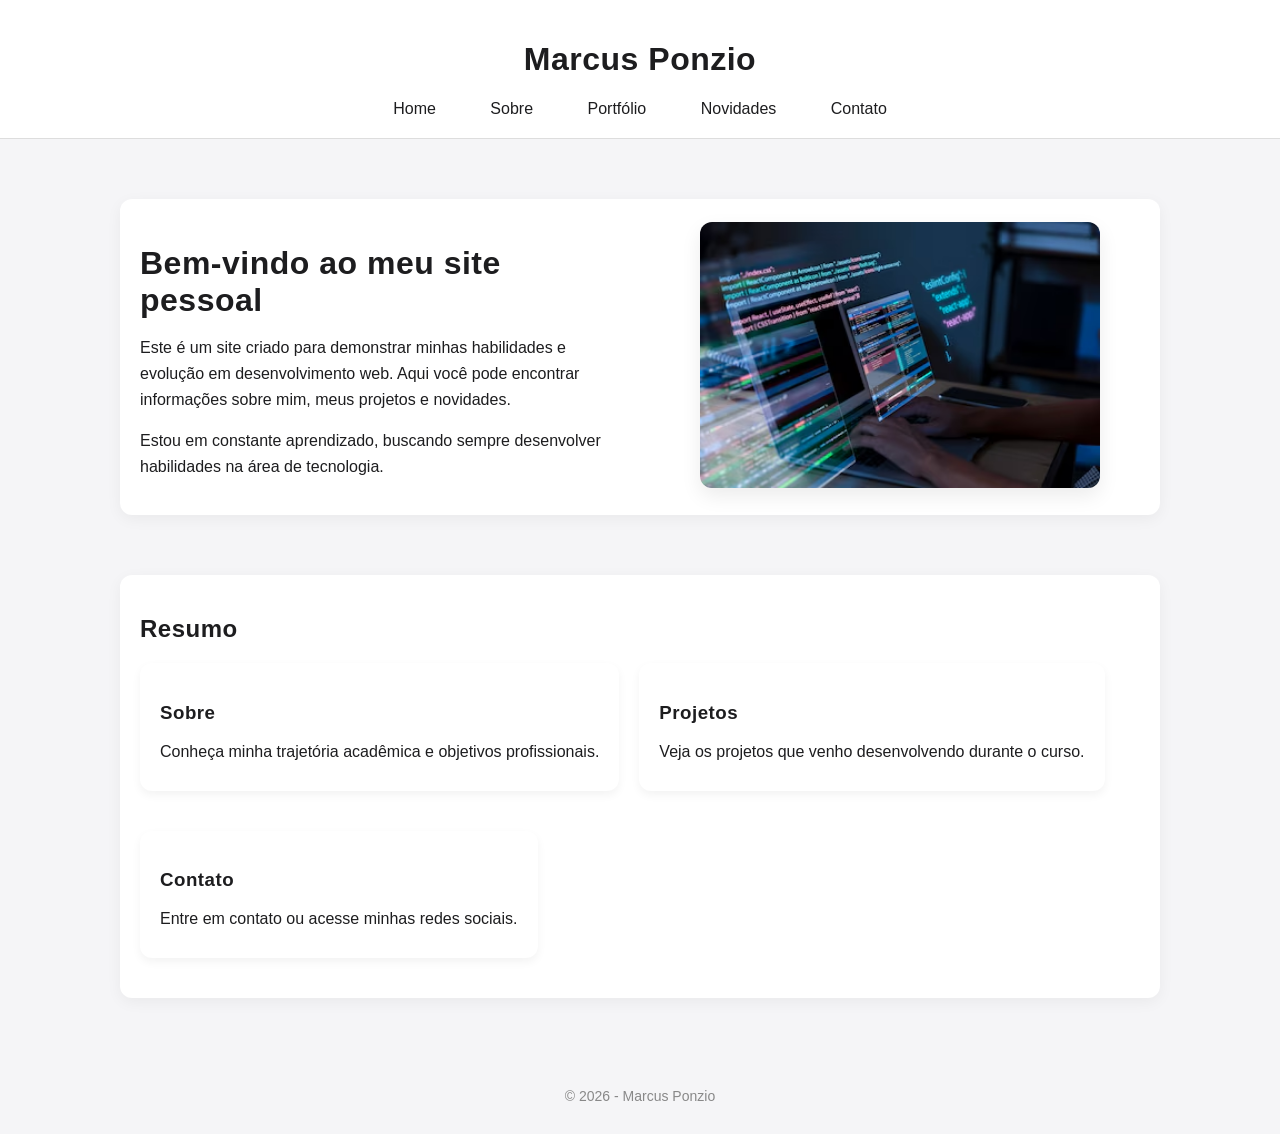
<file: index.html>
<!DOCTYPE html>
<html>

<head>
    <meta charset="UTF-8">
    <title>Home - Marcus Ponzio</title>
    <link rel="stylesheet" href="style.css">
</head>

<body>


    <!-- HEADER -->
    <header>
        <h1>Marcus Ponzio</h1>

        <nav>
            <a href="index.html">Home</a>
            <a href="sobre.html">Sobre</a>
            <a href="portfolio.html">Portfólio</a>
            <a href="novidades.html">Novidades</a>
            <a href="contato.html">Contato</a>
        </nav>
    </header>


    <!-- CONTEÚDO PRINCIPAL -->
    <section>

        <!-- TEXTO + IMAGEM -->
        <div class="container">

            <div class="texto">

                <h2>Bem-vindo ao meu site pessoal</h2>

                <p>
                    Este é um site criado para demonstrar minhas habilidades e evolução em desenvolvimento web.
                    Aqui você pode encontrar informações sobre mim, meus projetos e novidades.
                </p>


                <p>
                    Estou em constante aprendizado, buscando sempre desenvolver habilidades na área de tecnologia.
                </p>

            </div>

            <div class="imagem">
                <img src="img/ImagemtrabalhoDAW.avif" alt="Código HTML e CSS em editor de programação">
            </div>

        </div>

    </section>

    <!-- RESUMO -->
    <section>

        <h2>Resumo</h2>

        <!-- CARDS -->
        <div class="grid">

            <div class="card">
                <h3>Sobre</h3>
                <p>Conheça minha trajetória acadêmica e objetivos profissionais.</p>
            </div>

            <div class="card">
                <h3>Projetos</h3>
                <p>Veja os projetos que venho desenvolvendo durante o curso.</p>
            </div>

            <div class="card">
                <h3>Contato</h3>
                <p>Entre em contato ou acesse minhas redes sociais.</p>
            </div>

        </div>

    </section>

    <!-- RODAPÉ -->
    <footer>
        © 2026 - Marcus Ponzio
    </footer>

</body>

</html>
</file>
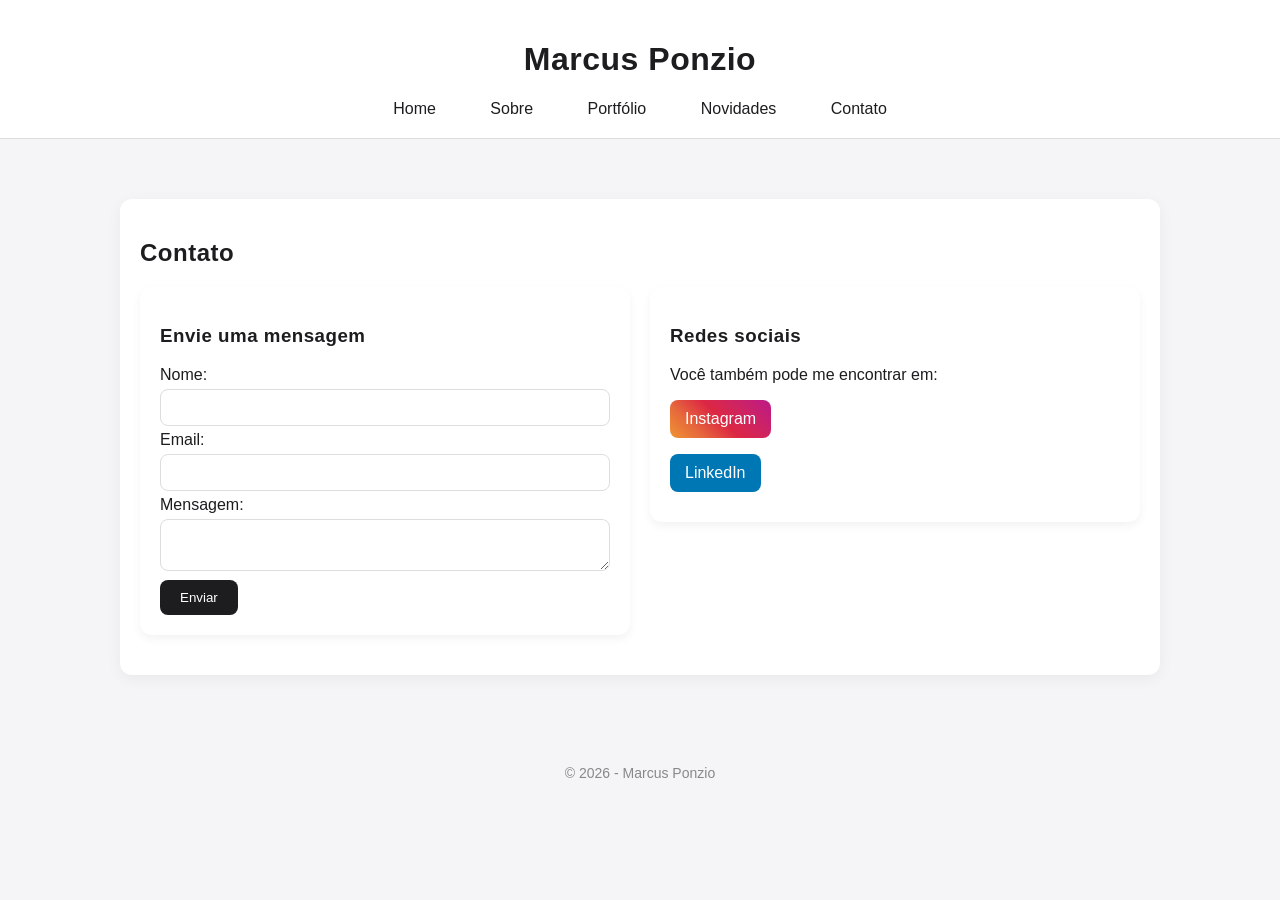
<file: contato.html>
<!DOCTYPE html>
<html>

<head>
    <meta charset="UTF-8">
    <title>Contato - Marcus Ponzio</title>
    <link rel="stylesheet" href="style.css">
</head>

<body>

    <!-- HEADER -->
    <header>
        <h1>Marcus Ponzio</h1>
        <nav>
            <a href="index.html">Home</a>
            <a href="sobre.html">Sobre</a>
            <a href="portfolio.html">Portfólio</a>
            <a href="novidades.html">Novidades</a>
            <a href="contato.html">Contato</a>
        </nav>
    </header>

    <!-- CONTEÚDO -->
    <section>
        <h2>Contato</h2>

        <div class="grid">

            <!-- FORMULÁRIO DE CONTATO -->
            <div class="column">
                <div class="card">

                    <h3>Envie uma mensagem</h3>

                    <form>

                        <label>Nome:</label>
                        <input type="text" required>

                        <label>Email:</label>
                        <input type="email" required>

                        <label>Mensagem:</label>
                        <textarea required></textarea>

                        <button>
                            Enviar
                        </button>

                    </form>
                </div>
            </div>

            <!-- REDES SOCIAIS -->
            <div class="column">
                <div class="card">

                    <h3>Redes sociais</h3>

                    <p>Você também pode me encontrar em:</p>

                    <p>
                        <a href="https://www.instagram.com/pasvm_/" target="_blank" class="instagram-btn">
                            Instagram
                        </a>
                    </p>

                    <p>
                        <a href="https://www.linkedin.com/in/marcus-vin%C3%ADcius-sevilha-de-alc%C3%A2ntara-ponzio-53b585155/"
                            target="_blank" class="linkedin-btn">
                            LinkedIn
                        </a>
                    </p>

                </div>

            </div>

        </div>

    </section>

    <!-- RODAPÉ -->
    <footer>
        © 2026 - Marcus Ponzio
    </footer>

</body>

</html>
</file>
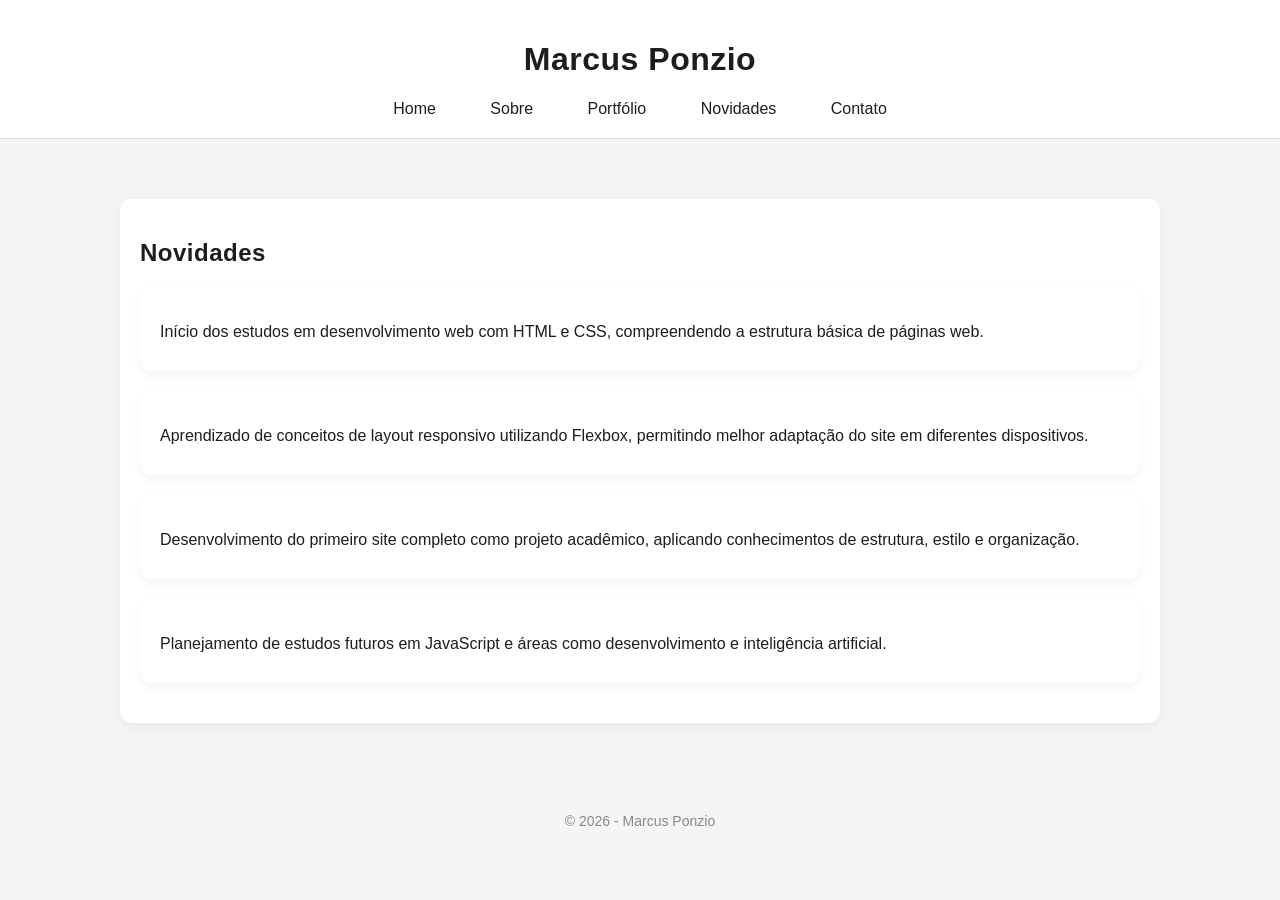
<file: novidades.html>
<!DOCTYPE html>
<html>

<head>
    <meta charset="UTF-8">
    <title>Novidades - Marcus Ponzio</title>
    <link rel="stylesheet" href="style.css">
</head>

<body>

    <!-- HEADER -->
    <header>
        <h1>Marcus Ponzio</h1>
        <nav>
            <a href="index.html">Home</a>
            <a href="sobre.html">Sobre</a>
            <a href="portfolio.html">Portfólio</a>
            <a href="novidades.html">Novidades</a>
            <a href="contato.html">Contato</a>
        </nav>
    </header>

    <!-- CONTEÚDO -->
    <section>

        <h2>Novidades</h2>

        <!-- LISTA DE NOVIDADES -->
        <div class="card">
            <p>
                Início dos estudos em desenvolvimento web com HTML e CSS, compreendendo a estrutura básica de páginas
                web.
            </p>
        </div>

        <div class="card">
            <p>
                Aprendizado de conceitos de layout responsivo utilizando Flexbox, permitindo melhor adaptação do site em
                diferentes dispositivos.
            </p>
        </div>

        <div class="card">
            <p>
                Desenvolvimento do primeiro site completo como projeto acadêmico, aplicando conhecimentos de estrutura,
                estilo e organização.
            </p>
        </div>

        <div class="card">
            <p>
                Planejamento de estudos futuros em JavaScript e áreas como desenvolvimento e inteligência artificial.
            </p>
        </div>

    </section>

    <!-- RODAPÉ -->
    <footer>
        © 2026 - Marcus Ponzio
    </footer>

</body>

</html>
</file>
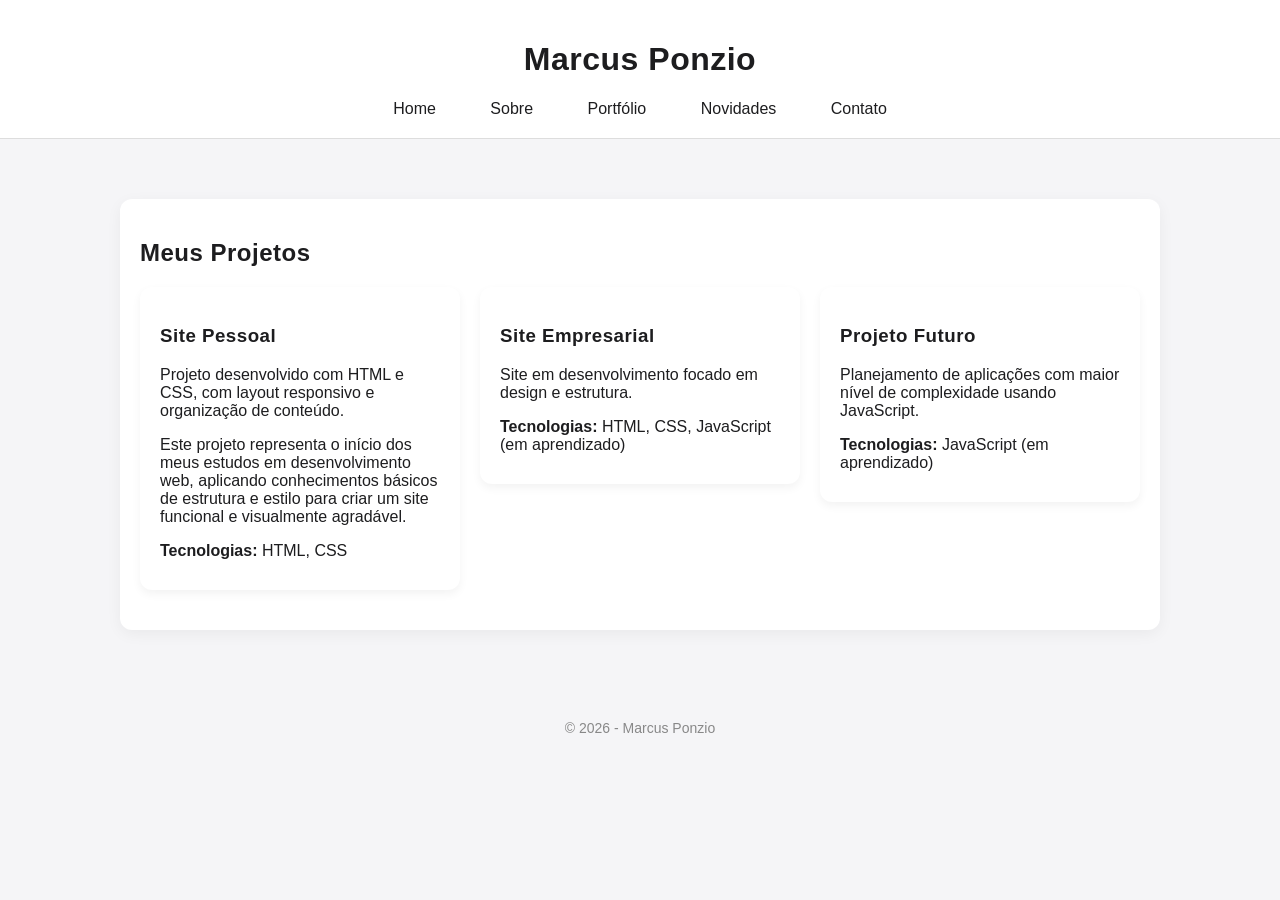
<file: portfolio.html>
<!DOCTYPE html>
<html>

<head>
    <meta charset="UTF-8">
    <title>Portfólio - Marcus Ponzio</title>
    <link rel="stylesheet" href="style.css">
</head>

<body>
    <!-- HEADER -->
    <header>
        <h1>Marcus Ponzio</h1>

        <nav>
            <a href="index.html">Home</a>
            <a href="sobre.html">Sobre</a>
            <a href="portfolio.html">Portfólio</a>
            <a href="novidades.html">Novidades</a>
            <a href="contato.html">Contato</a>
        </nav>

    </header>

    <!-- CONTEÚDO -->
    <section>

        <h2>Meus Projetos</h2>

        <!-- LISTA DE PROJETOS -->
        <div class="grid">

            <div class="column">
                <div class="card">
                    <h3>Site Pessoal</h3>
                    <p>
                        Projeto desenvolvido com HTML e CSS, com layout responsivo e organização de conteúdo.
                    </p>
                    <p> Este projeto representa o início dos meus estudos em desenvolvimento web, aplicando
                        conhecimentos
                        básicos de estrutura e estilo para criar um site funcional e visualmente agradável.
                    </p>

                    <p><strong>Tecnologias:</strong> HTML, CSS</p>

                </div>
            </div>

            <div class="column">
                <div class="card">
                    <h3>Site Empresarial</h3>
                    <p>Site em desenvolvimento focado em design e estrutura.</p>

                    <p><strong>Tecnologias:</strong> HTML, CSS, JavaScript (em aprendizado)</p>

                </div>
            </div>

            <div class="column">
                <div class="card">
                    <h3>Projeto Futuro</h3>
                    <p>Planejamento de aplicações com maior nível de complexidade usando JavaScript.</p>

                    <p><strong>Tecnologias:</strong> JavaScript (em aprendizado)</p>

                </div>
            </div>

        </div>

    </section>

    <!-- RODAPÉ -->
    <footer>
        © 2026 - Marcus Ponzio
    </footer>

</body>

</html>
</file>
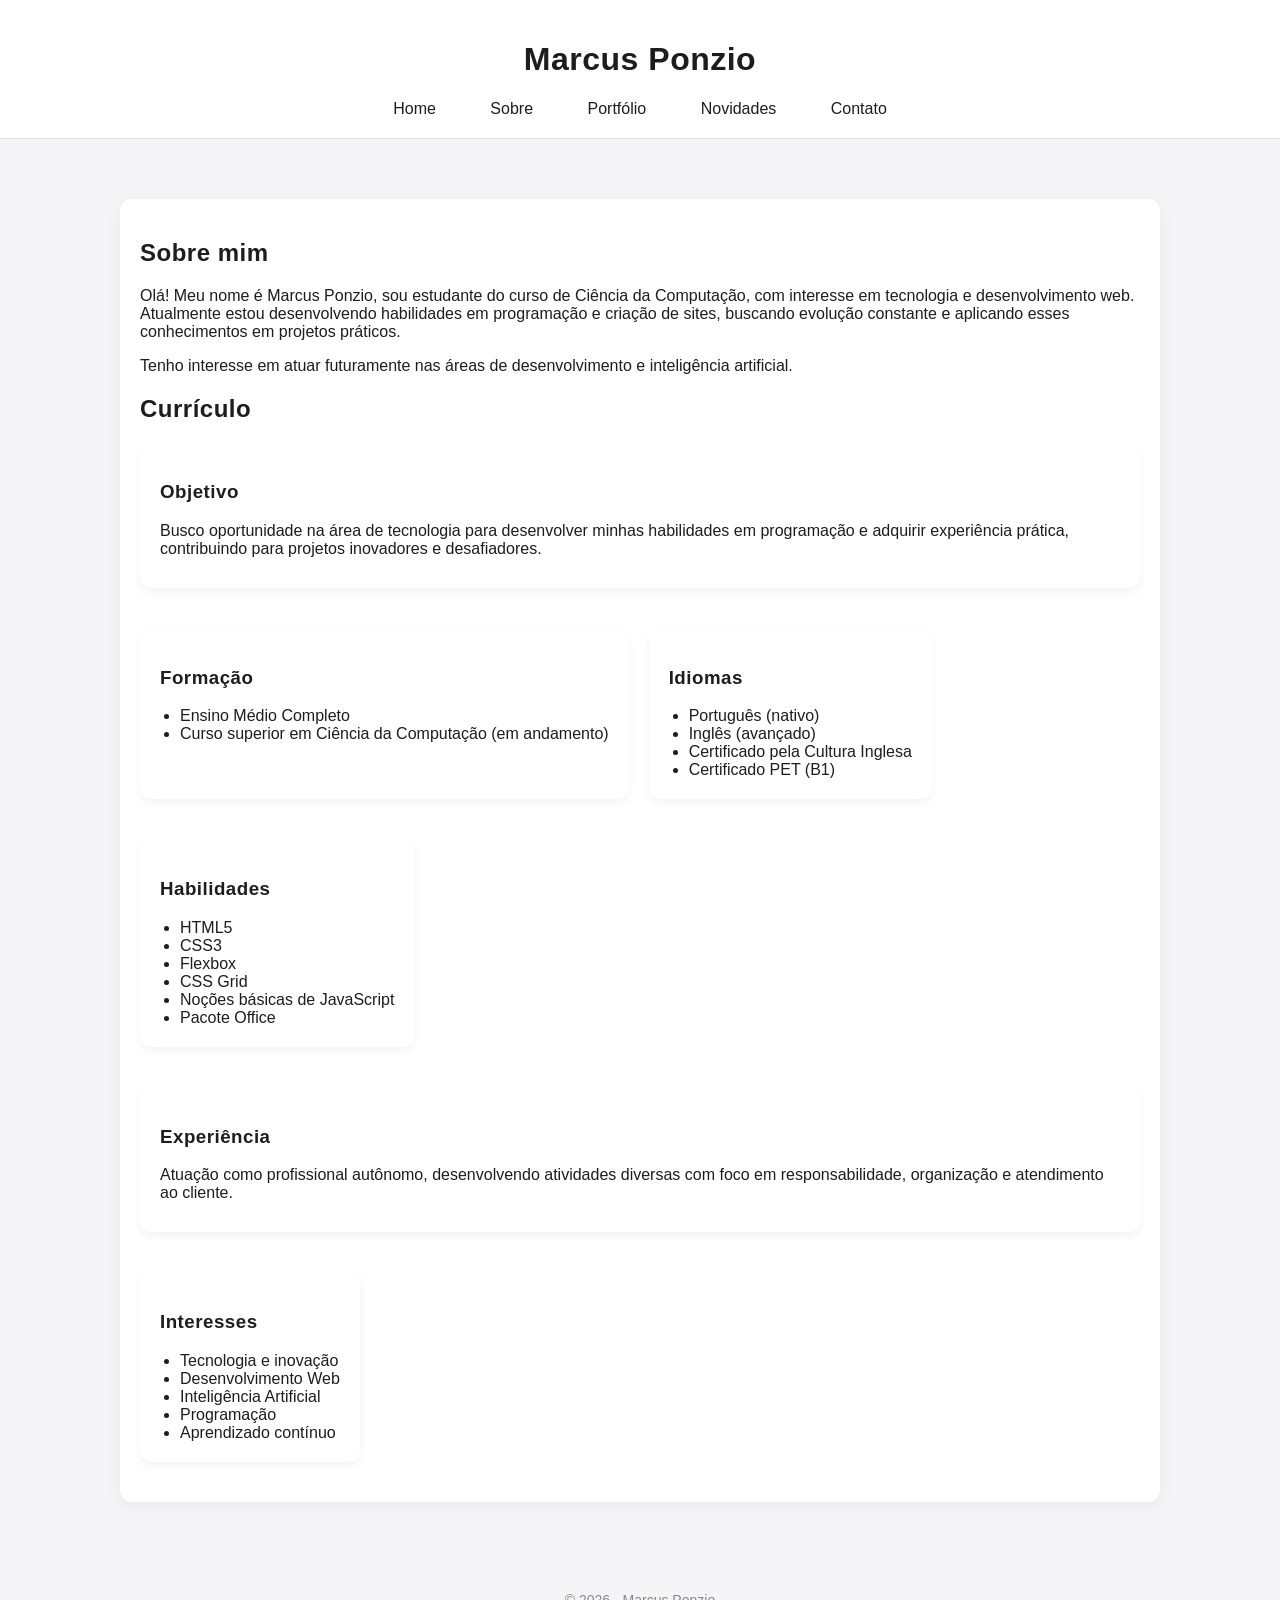
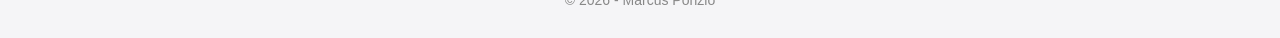
<file: sobre.html>
<!DOCTYPE html>
<html>

<head>
    <meta charset="UTF-8">
    <title>Sobre - Marcus Ponzio</title>
    <link rel="stylesheet" href="style.css">
</head>

<body>

    <!-- HEADER -->
    <header>

        <h1>Marcus Ponzio</h1>

        <nav>
            <a href="index.html">Home</a>
            <a href="sobre.html">Sobre</a>
            <a href="portfolio.html">Portfólio</a>
            <a href="novidades.html">Novidades</a>
            <a href="contato.html">Contato</a>
        </nav>

    </header>

    <section>

        <!-- SOBRE MIM -->
        <article>

            <h2>Sobre mim</h2>

            <p>
                Olá! Meu nome é Marcus Ponzio, sou estudante do curso de Ciência da Computação, com interesse em
                tecnologia e desenvolvimento web.
                Atualmente estou desenvolvendo habilidades em programação e criação de sites, buscando evolução
                constante e aplicando esses conhecimentos em projetos práticos.
            </p>

            <p>
                Tenho interesse em atuar futuramente nas áreas de desenvolvimento e inteligência artificial.
            </p>

        </article>

        <!-- CURRÍCULO -->
        <h2>Currículo</h2>

        <div class="grid">

            <div class="card">
                <h3>Objetivo</h3>

                <p>
                    Busco oportunidade na área de tecnologia para desenvolver minhas habilidades em programação e
                    adquirir experiência prática, contribuindo para projetos inovadores e desafiadores.
                </p>
            </div>

            <div class="card">
                <h3>Formação</h3>

                <ul>
                    <li>Ensino Médio Completo</li>
                    <li>Curso superior em Ciência da Computação (em andamento)</li>
                </ul>
            </div>

            <div class="card">
                <h3>Idiomas</h3>

                <ul>
                    <li>Português (nativo)</li>
                    <li>Inglês (avançado)</li>
                    <li>Certificado pela Cultura Inglesa</li>
                    <li>Certificado PET (B1)</li>
                </ul>

            </div>

            <div class="card">
                <h3>Habilidades</h3>

                <ul>
                    <li>HTML5</li>
                    <li>CSS3</li>
                    <li>Flexbox</li>
                    <li>CSS Grid</li>
                    <li>Noções básicas de JavaScript</li>
                    <li>Pacote Office</li>
                </ul>
            </div>

            <div class="card">
                <h3>Experiência</h3>

                <p>
                    Atuação como profissional autônomo, desenvolvendo atividades diversas com foco em responsabilidade,
                    organização e atendimento ao cliente.
                </p>
            </div>


            <div class="card">
                <h3>Interesses</h3>

                <ul>
                    <li>Tecnologia e inovação</li>
                    <li>Desenvolvimento Web</li>
                    <li>Inteligência Artificial</li>
                    <li>Programação</li>
                    <li>Aprendizado contínuo</li>
                </ul>
            </div>

        </div>
    </section>

    <!-- RODAPÉ -->
    <footer>
        © 2026 - Marcus Ponzio
    </footer>

</body>

</html>
</file>
<file: style.css>
body {
    margin: 0;
    font-family: -apple-system, BlinkMacSystemFont, "Segoe UI", sans-serif;
    background: #f5f5f7;
    color: #1d1d1f;
}

header {
    background: white;
    padding: 20px;
    text-align: center;
    border-bottom: 1px solid #ddd;
}

nav {
    margin-top: 10px;
}

nav a {
    color: #1d1d1f;
    text-decoration: none;
    margin: 0 15px;
    font-weight: 500;
    padding: 6px 10px;
    border-radius: 8px;
    transition: 0.3s;
}

nav a:hover {
    opacity: 0.6;
    background: rgba(0, 0, 0, 0.05);
}

section {
    max-width: 1000px;
    margin: 60px auto;
    padding: 20px;
    background: white;
    border-radius: 12px;
    box-shadow: 0 4px 15px rgba(0, 0, 0, 0.05);
}

.container {
    display: flex;
    align-items: center;
    gap: 40px;
}

.texto {
    flex: 1;
}

h1,
h2,
h3 {
    letter-spacing: 0.5px;
}

.texto p {
    line-height: 1.6;
}

.imagem {
    flex: 1;
    text-align: center;
}

.imagem img {
    width: 100%;
    max-width: 400px;
    border-radius: 12px;
    box-shadow: 0 8px 20px rgba(0, 0, 0, 0.08);
}

.card {
    background: white;
    padding: 20px;
    border-radius: 12px;
    box-shadow: 0 4px 10px rgba(0, 0, 0, 0.05);
    margin-bottom: 20px;
    transition: 0.3s;
}

.card:hover {
    transform: translateY(-4px);
}

.grid {
    display: flex;
    gap: 20px;
    flex-wrap: wrap;
}

.column {
    flex: 1 1 250px;
}

/* Responsividade */
@media (max-width: 800px) {
    .container {
        flex-direction: column;
        text-align: center;
    }

}

button {
    background: #1d1d1f;
    color: white;
    border: none;
    padding: 10px 20px;
    border-radius: 8px;
    cursor: pointer;
    transition: 0.3s;
}

button:hover {
    opacity: 0.8;
    transform: scale(1.05);
}


footer {
    text-align: center;
    padding: 30px;
    font-size: 14px;
    color: #888;
}

input,
textarea {
    width: 100%;
    padding: 10px;
    margin-top: 5px;
    margin-bottom: 5px;
    border: 1px solid #ddd;
    border-radius: 8px;
    box-sizing: border-box;
}

input:focus,
textarea:focus {
    outline: none;
    border: 1px solid #0071e3;
}

a {
    transition: 0.3s;
}

.card p {
    margin-bottom: 10px;
}

.texto h2 {
    font-size: 32px;
    font-weight: 600;
    margin-bottom: 15px;
}

.texto p {
    font-size: 16px;
    max-width: 500px;
}

.texto a {
    display: inline-block;
    margin-top: 10px;
    padding: 10px 15px;
    background: #1d1d1f;
    color: white;
    border-radius: 8px;
    text-decoration: none;
}

.instagram-btn {
    display: inline-block;
    padding: 10px 15px;
    border-radius: 8px;
    color: white;
    text-decoration: none;
    background: linear-gradient(45deg, #f09433, #e6683c, #dc2743, #cc2366, #bc1888);
    transition: 0.3s;
}

.instagram-btn:hover {
    opacity: 0.8;
}

.linkedin-btn {
    display: inline-block;
    padding: 10px 15px;
    border-radius: 8px;
    color: white;
    text-decoration: none;
    background: #0077b5;
    transition: 0.3s;
}

.linkedin-btn:hover {
    background: #005582;
}

ul {
    padding-left: 20px;
    margin: 0;
}
</file>
